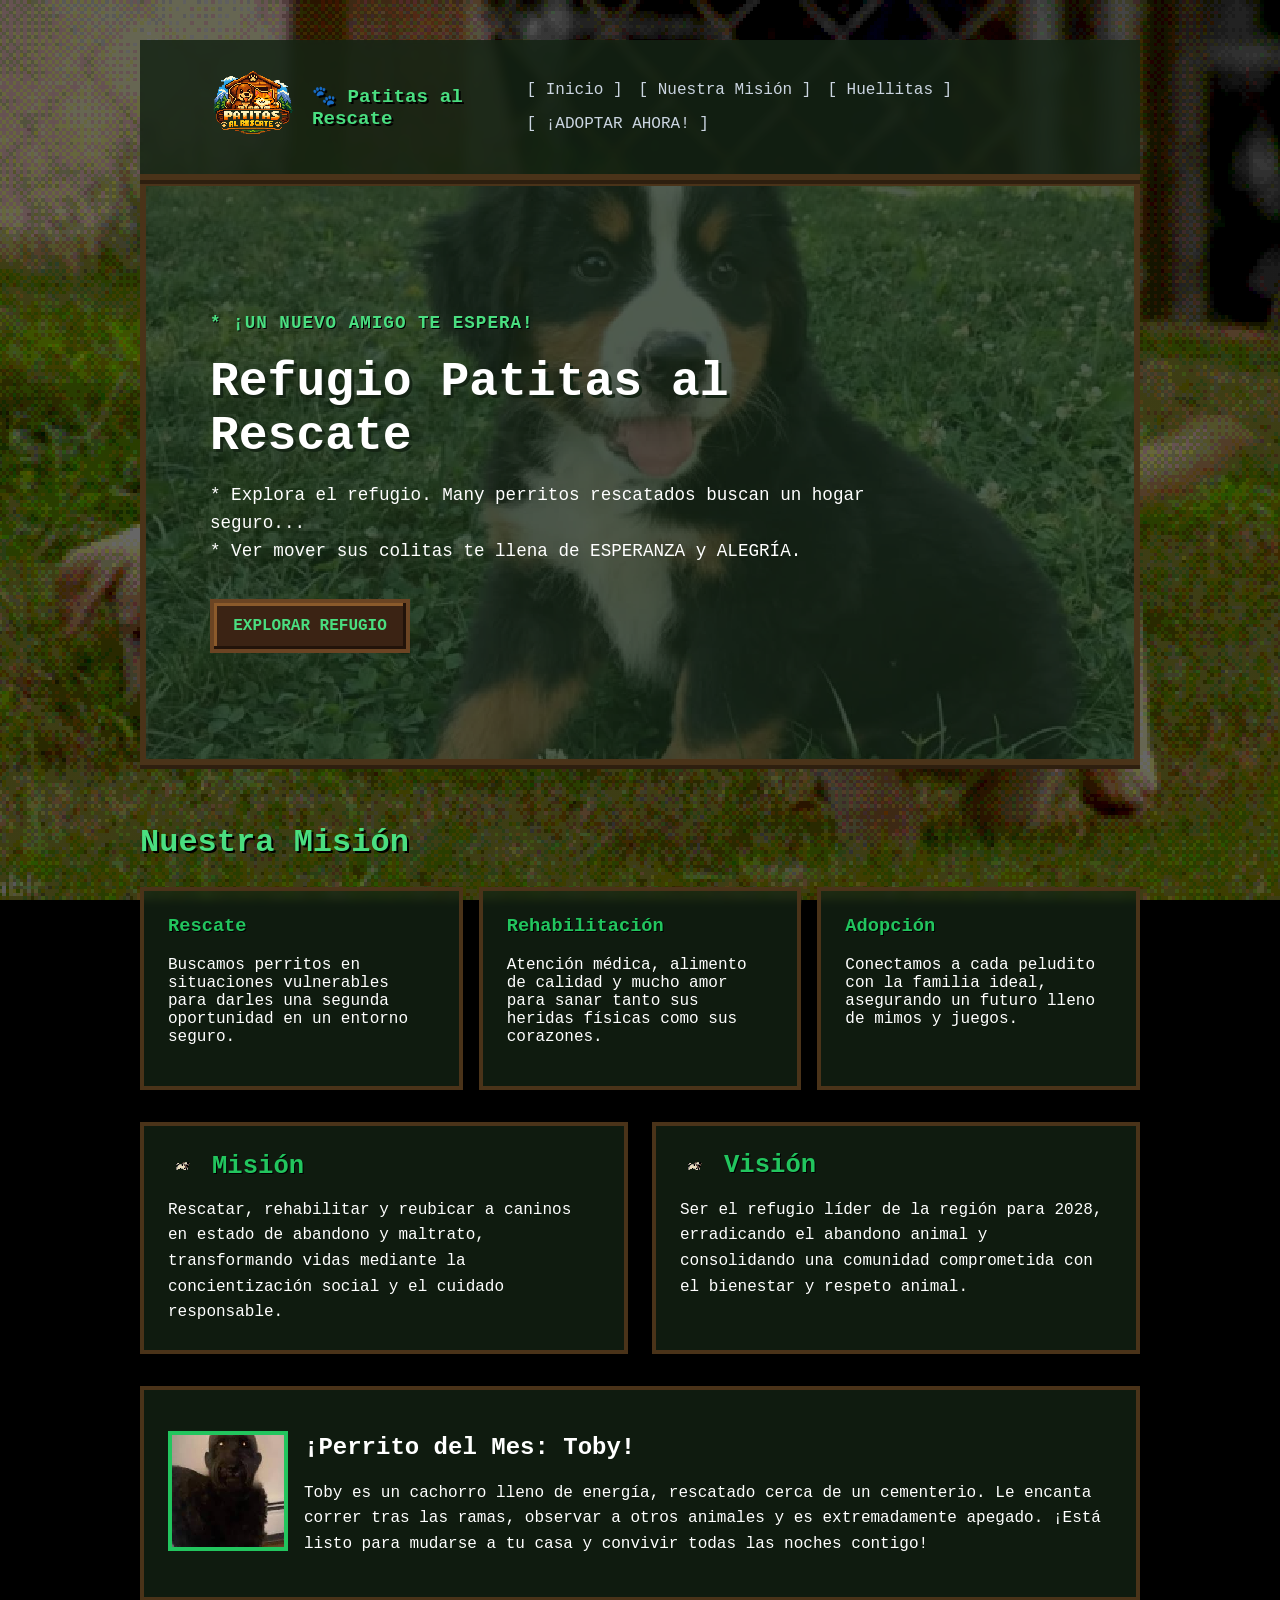
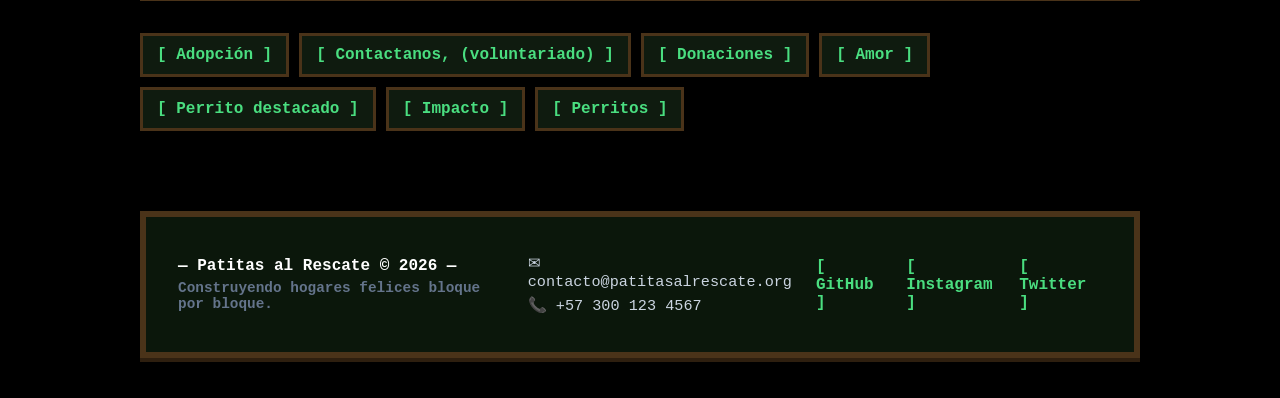
<file: index.html>
<!DOCTYPE html>
<html lang="es">
<head>
    <meta charset="UTF-8">
    <meta name="viewport" content="width=device-width, initial-scale=1.0">
    <title>Patitas al Rescate - Refugio Animal</title>
    <link rel="stylesheet" href="css/style.css">
</head>
<body>

    <nav class="navbar">
        <img class="nav-icon" src="media/img/icono.jpg" alt="Perrito rescatado en estilo pixel art">
        <a class="logo" href="#inicio">🐾 Patitas al Rescate</a>
        <div class="nav-links">
            <a href="#inicio">[ Inicio ]</a>
            <a href="#misiones">[ Nuestra Misión ]</a>
            <a href="#perritos">[ Huellitas ]</a>
            <a class="btn-retro" href="adopciones.html">[ ¡ADOPTAR AHORA! ]</a>
        </div>
    </nav>

    <header id="inicio" class="hero-carrusel-container">
        <div class="carrusel-wrapper-hero">
            <div class="perritos-fondo">
                <img class="perrito-img" src="media/img/nutellin.jpg" alt="Actividad del refugio 1">
                <img class="perrito-img" src="media/img/domi.jpg" alt="Actividad del refugio 2">
                <img class="perrito-img" src="media/img/maopidi.jpg" alt="Actividad del refugio 3">
            </div>
        </div>

        <div class="hero-content">
            <p class="eyebrow">* ¡Un nuevo amigo te espera!</p>
            <h1>Refugio Patitas al Rescate</h1>
            <p class="dialogo-rpg">
                * Explora el refugio. Many perritos rescatados buscan un hogar seguro... <br>
                * Ver mover sus colitas te llena de ESPERANZA y ALEGRÍA.
            </p>
            <a class="button" href="#misiones">EXPLORAR REFUGIO</a>
        </div>
    </header>

    <main class="container">

        <section id="misiones" class="section">
            <h2>Nuestra Misión</h2>
            <div class="cards">
                <article class="card">
                    <h3>Rescate</h3>
                    <p>Buscamos perritos en situaciones vulnerables para darles una segunda oportunidad en un entorno seguro.</p>
                </article>
                <article class="card">
                    <h3>Rehabilitación</h3>
                    <p>Atención médica, alimento de calidad y mucho amor para sanar tanto sus heridas físicas como sus corazones.</p>
                </article>
                <article class="card">
                    <h3>Adopción</h3>
                    <p>Conectamos a cada peludito con la familia ideal, asegurando un futuro lleno de mimos y juegos.</p>
                </article>
            </div>
        </section>

        <section class="vision-mision-container">
            <article class="v-m-block">
                <div class="v-m-header">
                    <img src="media/img/dog2.gif" alt="Icono de Misión" class="v-m-icon">
                    <h3>Misión</h3>
                </div>
                <p>Rescatar, rehabilitar y reubicar a caninos en estado de abandono y maltrato, transformando vidas mediante la concientización social y el cuidado responsable.</p>
            </article>
            <article class="v-m-block">
                <div class="v-m-header">
                    <img src="media/img/dog2.gif" alt="Icono de Visión" class="v-m-icon">
                    <h3>Visión</h3>
                </div>
                <p>Ser el refugio líder de la región para 2028, erradicando el abandono animal y consolidando una comunidad comprometida con el bienestar y respeto animal.</p>
            </article>
        </section>

        <section id="perritos" class="profile-row">
            <div class="avatar-container">
                <img src="media/img/Toby.jpeg" alt="Perrito rescatado en estilo pixel art">
            </div>  
            <div class="perfil-info">
                <h2> ¡Perrito del Mes: Toby!</h2>
                <p>
                    Toby es un cachorro lleno de energía, rescatado cerca de un cementerio. 
                    Le encanta correr tras las ramas, observar a otros animales y es extremadamente apegado. 
                    ¡Está listo para mudarse a tu casa y convivir todas las noches contigo!
                </p>
            </div>
        </section>

        <section class="tags">
            <a href="adopciones.html"><span>[ Adopción ]</span></a>
            <a href="contacto.html"><span>[ Contactanos, (voluntariado) ]</span></a>
            <a href="contacto.html"><span>[ Donaciones ]</span></a>
            <span>[ Amor ]</span>
            <a href="perfil.html"><span>[ Perrito destacado ]</span></a>
            <a href="impacto.html"><span>[ Impacto ]</span></a>
            <span>[ Perritos ]</span>
        </section>

    </main>

    <footer class="footer">
        <div class="footer-content">
            <div class="footer-brand">
                <p>— Patitas al Rescate © 2026 —</p>
                <p class="footer-slogan">Construyendo hogares felices bloque por bloque.</p>
            </div>
            <div class="footer-contact">
                <p>✉ contacto@patitasalrescate.org</p>
                <p>📞 +57 300 123 4567</p>
            </div>
            <div class="footer-links">
                <a href="https://github.com" target="_blank">[ GitHub ]</a>
                <a href="#" target="_blank">[ Instagram ]</a>
                <a href="#" target="_blank">[ Twitter ]</a>
            </div>
        </div>
    </footer>

</body>
</html>
</file>
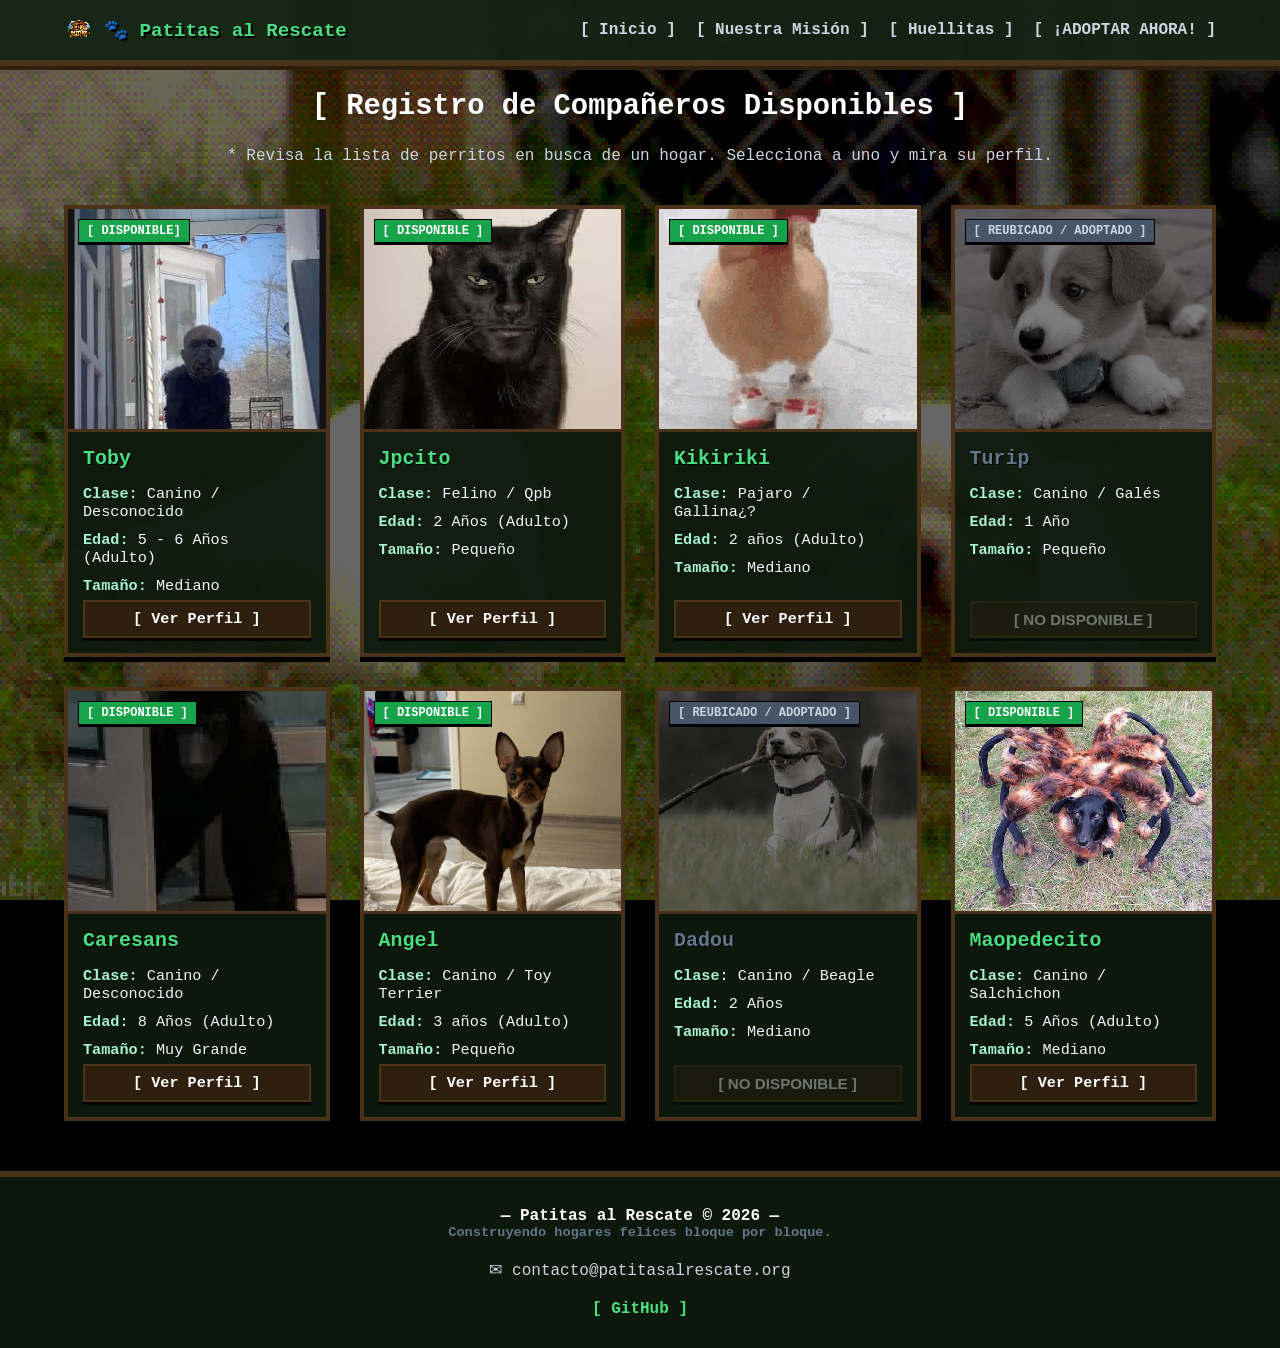
<file: adopciones.html>
<!DOCTYPE html>
<html lang="es">
<head>
    <meta charset="UTF-8">
    <meta name="viewport" content="width=device-width, initial-scale=1.0">
    <title>Catálogo de Adopciones - Patitas al Rescate</title>
    <link rel="stylesheet" href="css/styleadopt.css">
</head>
<body>

    <nav class="navbar">
        <div class="logo-container">
            <a class="logo" href="index.html">
                <img class="nav-icon" src="media/img/icono.jpg" alt="Icono">
                🐾 Patitas al Rescate
            </a>
        </div>
        <div class="nav-links">
            <a href="index.html">[ Inicio ]</a>
            <a href="index.html#misiones">[ Nuestra Misión ]</a>
            <a href="adopciones.html">[ Huellitas ]</a>
            <a class="btn-retro" href="adopciones.html">[ ¡ADOPTAR AHORA! ]</a>
        </div>
    </nav>

    <main class="perfil-main-box">

        <section class="rpg-box" style="margin-bottom: 30px; text-align: center;">
            <h1 class="rpg-title" style="font-size: 1.8rem;">[ Registro de Compañeros Disponibles ]</h1>
            <p class="dialogo-rpg" style="text-align: center; color: #cbd5e1;">
                * Revisa la lista de perritos en busca de un hogar. Selecciona a uno y mira su perfil.
            </p>
        </section>

        <section class="catalogo-grid">

            <article class="tarjeta-rpg disponible">
                <div class="badge-estado status-disponible">[ DISPONIBLE]</div>
                <div class="tarjeta-img-box">
                    <img src="media/img/tobyfuera.jpg" alt="Toby">
                </div>
                <div class="tarjeta-info">
                    <h3 class="pet-name">Toby</h3>
                    <p class="pet-stat"><strong>Clase:</strong> Canino / Desconocido</p>
                    <p class="pet-stat"><strong>Edad:</strong> 5 - 6 Años (Adulto)</p>
                    <p class="pet-stat"><strong>Tamaño:</strong> Mediano</p>
                    <a href="perfil.html" class="btn-tarjeta-quest">[ Ver Perfil ]</a>
                </div>
            </article>

            <article class="tarjeta-rpg disponible">
                <div class="badge-estado status-disponible">[ DISPONIBLE ]</div>
                <div class="tarjeta-img-box">
                    <img src="media/img/Jpcito.jpeg" alt="Jotapecito">
                </div>
                <div class="tarjeta-info">
                    <h3 class="pet-name">Jpcito</h3>
                    <p class="pet-stat"><strong>Clase:</strong> Felino / Qpb</p>
                    <p class="pet-stat"><strong>Edad:</strong> 2 Años (Adulto)</p>
                    <p class="pet-stat"><strong>Tamaño:</strong> Pequeño</p>
                    <a class="btn-tarjeta-quest">[ Ver Perfil ]</a>
                </div>
            </article>

            <article class="tarjeta-rpg disponible">
                <div class="badge-estado status-disponible">[ DISPONIBLE ]</div>
                <div class="tarjeta-img-box">
                    <img src="media/img/Kikiriki2.gif" alt="Kikiriki">
                </div>
                <div class="tarjeta-info">
                    <h3 class="pet-name">Kikiriki</h3>
                    <p class="pet-stat"><strong>Clase:</strong> Pajaro / Gallina¿?</p>
                    <p class="pet-stat"><strong>Edad:</strong> 2 años (Adulto)</p>
                    <p class="pet-stat"><strong>Tamaño:</strong> Mediano</p>
                    <a class="btn-tarjeta-quest">[ Ver Perfil ]</a>
                </div>
            </article>

            <article class="tarjeta-rpg adoptado">
                <div class="badge-estado status-adoptado">[ REUBICADO / ADOPTADO ]</div>
                <div class="tarjeta-img-box img-blur">
                    <img src="media/img/Turip.jpg" alt="Kira">
                </div>
                <div class="tarjeta-info">
                    <h3 class="pet-name" style="color: #64748b;">Turip</h3>
                    <p class="pet-stat"><strong>Clase:</strong> Canino / Galés</p>
                    <p class="pet-stat"><strong>Edad:</strong> 1 Año</p>
                    <p class="pet-stat"><strong>Tamaño:</strong> Pequeño</p>
                    <button class="btn-tarjeta-quest"  style="opacity: 0.4; cursor: not-allowed;">[ NO DISPONIBLE ]</button>
                </div>
            </article>

            <article class="tarjeta-rpg disponible">
                <div class="badge-estado status-disponible">[ DISPONIBLE ]</div>
                <div class="tarjeta-img-box">
                    <img src="media/img/caresans.jpeg" alt="caresans">
                </div>
                <div class="tarjeta-info">
                    <h3 class="pet-name">Caresans</h3>
                    <p class="pet-stat"><strong>Clase:</strong> Canino / Desconocido</p>
                    <p class="pet-stat"><strong>Edad:</strong> 8 Años (Adulto)</p>
                    <p class="pet-stat"><strong>Tamaño:</strong> Muy Grande</p>
                    <a class="btn-tarjeta-quest">[ Ver Perfil ]</a>
                </div>
            </article>

            <article class="tarjeta-rpg disponible">
                <div class="badge-estado status-disponible">[ DISPONIBLE ]</div>
                <div class="tarjeta-img-box">
                    <img src="media/img/Angel.png" alt="Angel">
                </div>
                <div class="tarjeta-info">
                    <h3 class="pet-name">Angel</h3>
                    <p class="pet-stat"><strong>Clase:</strong> Canino / Toy Terrier</p>
                    <p class="pet-stat"><strong>Edad:</strong> 3 años (Adulto)</p>
                    <p class="pet-stat"><strong>Tamaño:</strong> Pequeño</p>
                    <a class="btn-tarjeta-quest">[ Ver Perfil ]</a>
                </div>
            </article>

            <article class="tarjeta-rpg adoptado">
                <div class="badge-estado status-adoptado">[ REUBICADO / ADOPTADO ]</div>
                <div class="tarjeta-img-box img-blur">
                    <img src="media/img/Dadou.jpg" alt="Dadou">
                </div>
                <div class="tarjeta-info">
                    <h3 class="pet-name" style="color: #64748b;">Dadou</h3>
                    <p class="pet-stat"><strong>Clase:</strong> Canino / Beagle</p>
                    <p class="pet-stat"><strong>Edad:</strong> 2 Años</p>
                    <p class="pet-stat"><strong>Tamaño:</strong> Mediano</p>
                    <button class="btn-tarjeta-quest" disabled style="opacity: 0.4; cursor: not-allowed;">[ NO DISPONIBLE ]</button>
                </div>
            </article>

            <article class="tarjeta-rpg disponible">
                <div class="badge-estado status-disponible">[ DISPONIBLE ]</div>
                <div class="tarjeta-img-box">
                    <img src="media/img/Maopedecito.jpg" alt="Pelusa">
                </div>
                <div class="tarjeta-info">
                    <h3 class="pet-name">Maopedecito</h3>
                    <p class="pet-stat"><strong>Clase:</strong> Canino / Salchichon</p>
                    <p class="pet-stat"><strong>Edad:</strong> 5 Años (Adulto)</p>
                    <p class="pet-stat"><strong>Tamaño:</strong> Mediano</p>
                    <a class="btn-tarjeta-quest">[ Ver Perfil ]</a>
                </div>
            </article>

        </section>
    </main>

    <footer class="footer">
        <div class="footer-content">
            <div class="footer-brand">
                <p>— Patitas al Rescate © 2026 —</p>
                <p class="footer-slogan">Construyendo hogares felices bloque por bloque.</p>
            </div>
            <div class="footer-contact">
                <p>✉ contacto@patitasalrescate.org</p>
            </div>
            <div class="footer-links">
                <a href="https://github.com" target="_blank">[ GitHub ]</a>
            </div>
        </div>
    </footer>

</body>
</html>
</file>
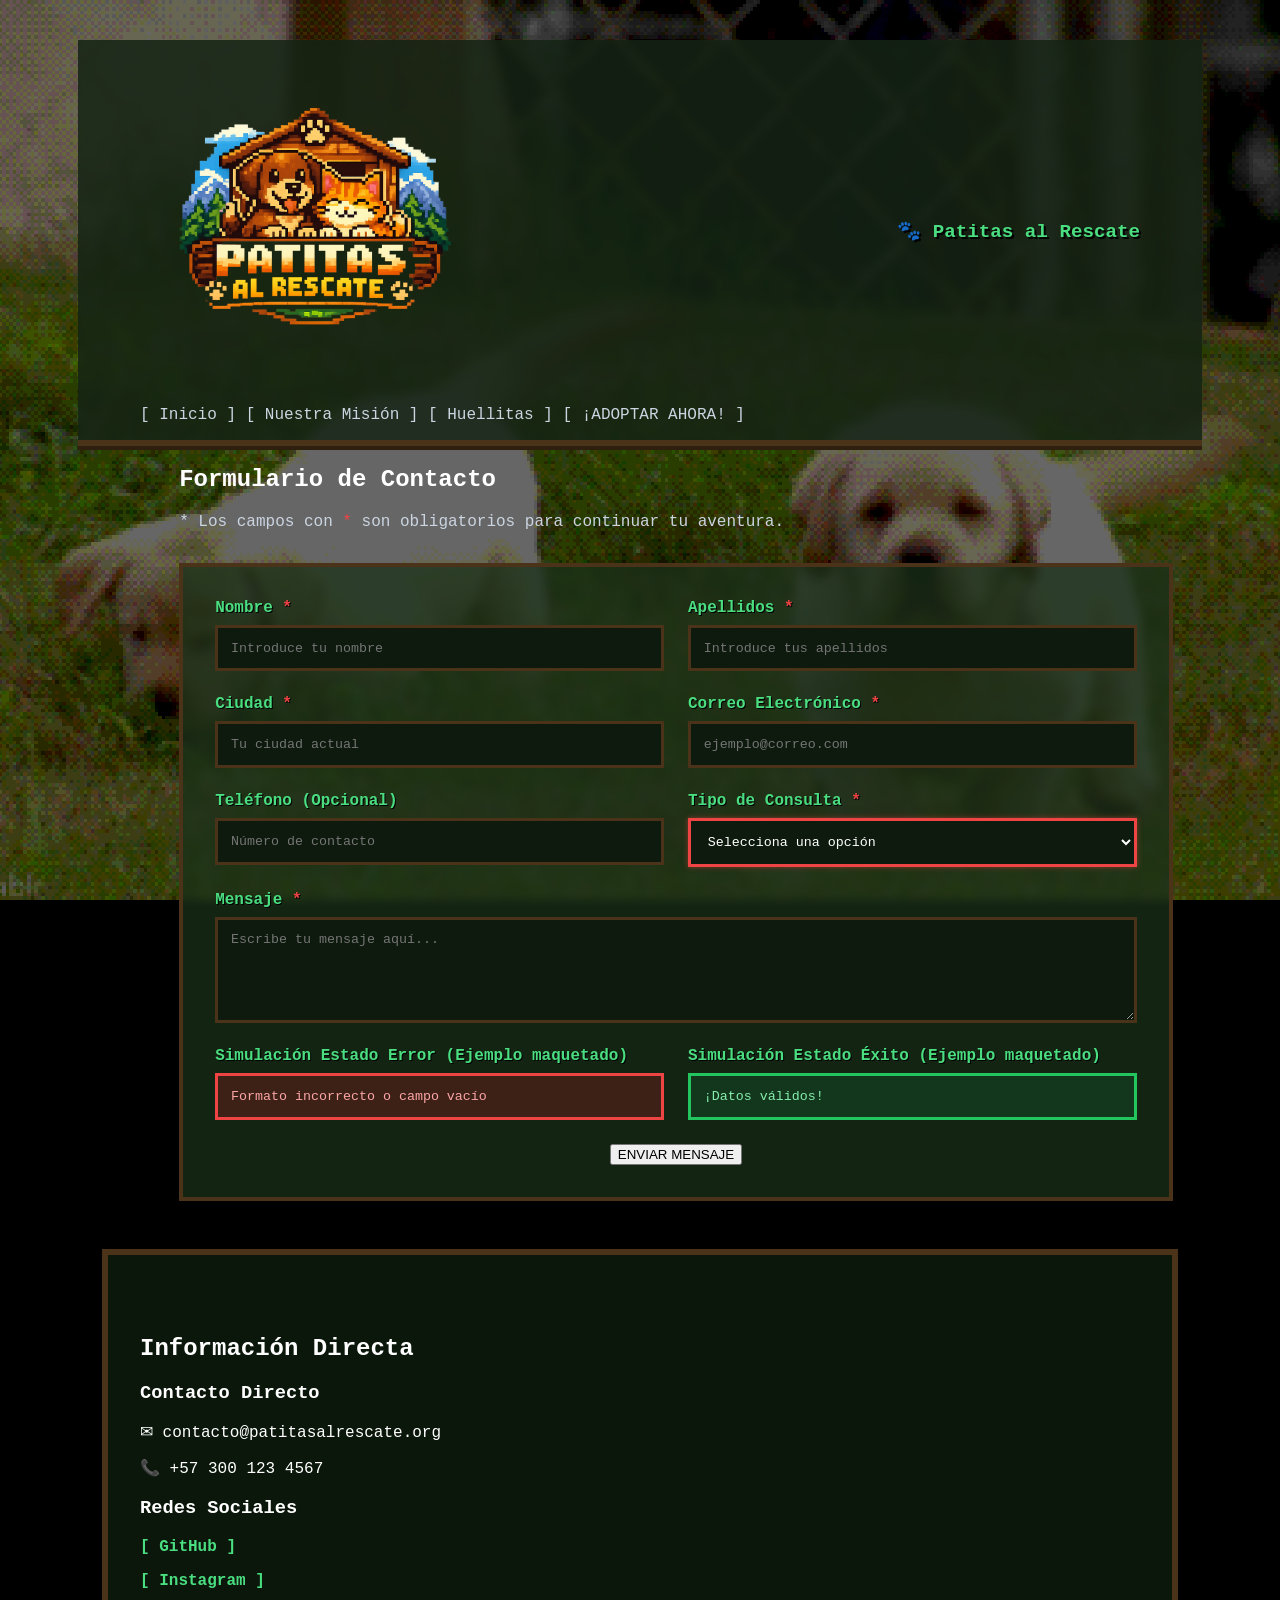
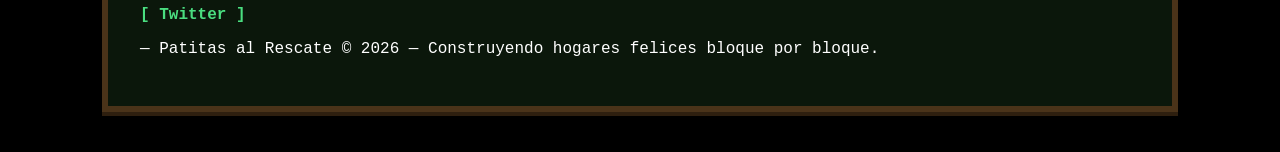
<file: contacto.html>
<!DOCTYPE html>
<html lang="es">
<head>
    <meta charset="UTF-8">
    <meta name="viewport" content="width=device-width, initial-scale=1.0">
    <title>Contacto - Patitas al Rescate</title>
    <link rel="stylesheet" href="css/stylecontact.css">
</head>

<body>

    <nav class="navbar">
        <img class="nav-icon" src="media/img/icono.jpg" alt="Perrito rescatado en estilo pixel art">
        <a class="logo" href="index.html#inicio">🐾 Patitas al Rescate</a>
        <div class="nav-links">
            <a href="index.html#inicio">[ Inicio ]</a>
            <a href="index.html#misiones">[ Nuestra Misión ]</a>
            <a href="index.html#perritos">[ Huellitas ]</a>
            <a class="btn-retro" href="adopciones.html">[ ¡ADOPTAR AHORA! ]</a>
        </div>
    </nav>

    <main class="container">
        
        <section class="section">
            <h2>Formulario de Contacto</h2>
            <p class="dialogo-rpg">* Los campos con <span class="req">*</span> son obligatorios para continuar tu aventura.</p>
            
            <form class="contacto-form" action="#" method="POST">
                
                <div class="form-group">
                    <label for="nombre">Nombre <span class="req">*</span></label>
                    <input type="text" id="nombre" name="nombre" placeholder="Introduce tu nombre" required>
                </div>

                <div class="form-group">
                    <label for="apellidos">Apellidos <span class="req">*</span></label>
                    <input type="text" id="apellidos" name="apellidos" placeholder="Introduce tus apellidos" required>
                </div>

                <div class="form-group">
                    <label for="ciudad">Ciudad <span class="req">*</span></label>
                    <input type="text" id="ciudad" name="ciudad" placeholder="Tu ciudad actual" required>
                </div>

                <div class="form-group">
                    <label for="correo">Correo Electrónico <span class="req">*</span></label>
                    <input type="email" id="correo" name="correo" placeholder="ejemplo@correo.com" required>
                </div>

                <div class="form-group">
                    <label for="telefono">Teléfono (Opcional)</label>
                    <input type="tel" id="telefono" name="telefono" placeholder="Número de contacto">
                </div>

                <div class="form-group">
                    <label for="consulta">Tipo de Consulta <span class="req">*</span></label>
                    <select id="consulta" name="consulta" required>
                        <option value="" disabled selected hidden>Selecciona una opción</option>
                        <option value="adopcion">Adopción</option>
                        <option value="donacion">Donación</option>
                        <option value="voluntariado">Voluntariado</option>
                        <option value="informacion">Información general</option>
                        <option value="otro">Otro</option>
                    </select>
                </div>

                <div class="form-group full-width">
                    <label for="mensaje">Mensaje <span class="req">*</span></label>
                    <textarea id="mensaje" name="mensaje" rows="5" placeholder="Escribe tu mensaje aquí..." required></textarea>
                </div>

                <div class="form-group">
                    <label>Simulación Estado Error (Ejemplo maquetado)</label>
                    <input type="text" class="error" value="Formato incorrecto o campo vacío">
                </div>

                <div class="form-group">
                    <label>Simulación Estado Éxito (Ejemplo maquetado)</label>
                    <input type="text" class="success" value="¡Datos válidos!">
                </div>

                <div class="form-group full-width text-center">
                    <button type="submit" class="button">ENVIAR MENSAJE</button>
                </div>

            </form>
        </section>


                </article>
            </div>
        </section>

    </main>

    <footer class="footer">
                <section class="section info-contacto-section">
            <h2>Información Directa</h2>
            <div class="cards">
                <article class="card">
                    <h3>Contacto Directo</h3>
                    <p>✉ contacto@patitasalrescate.org</p>
                    <p>📞 +57 300 123 4567</p>
                </article>
                <article class="card">
                    <h3>Redes Sociales</h3>
                    <p><a href="https://github.com" target="_blank" class="link-rpg">[ GitHub ]</a></p>
                    <p><a href="#" target="_blank" class="link-rpg">[ Instagram ]</a></p>
                    <p><a href="#" target="_blank" class="link-rpg">[ Twitter ]</a></p>
        <p>— Patitas al Rescate © 2026 — Construyendo hogares felices bloque por bloque.</p>
    </footer>

</body>
</html>
</file>
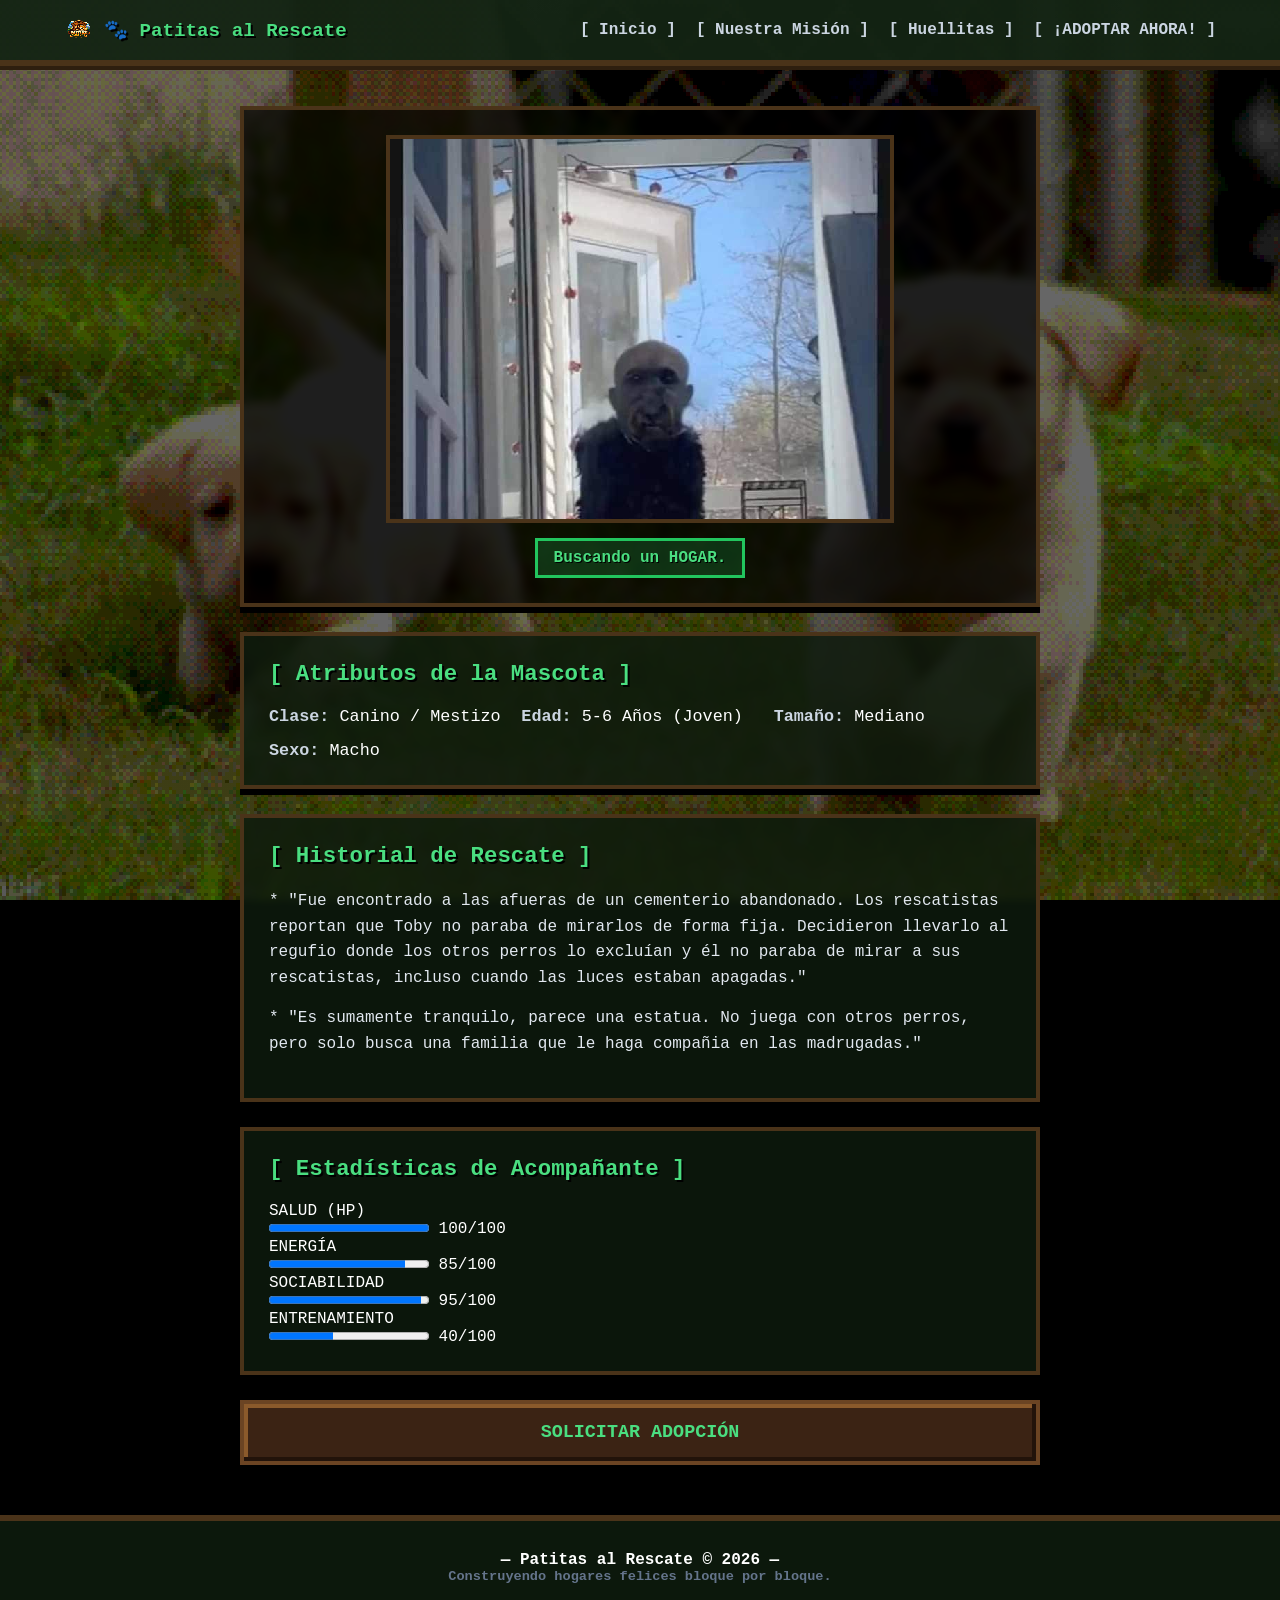
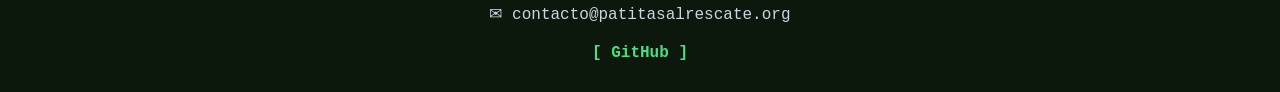
<file: perfil.html>
<!DOCTYPE html>
<html lang="es">
<head>
    <meta charset="UTF-8">
    <meta name="viewport" content="width=device-width, initial-scale=1.0">
    <title>Perfil de Mascota - Patitas al Rescate</title>
    <link rel="stylesheet" href="css/styleprofile.css">
</head>
<body>


    <nav class="navbar">
        <div class="logo-container">
            <a class="logo" href="index.html#inicio">
                <img class="nav-icon" src="media/img/icono.jpg" alt="Icono">
                🐾 Patitas al Rescate
            </a>
        </div>
        <div class="nav-links">
            <a href="index.html#inicio">[ Inicio ]</a>
            <a href="index.html#misiones">[ Nuestra Misión ]</a>
            <a href="index.html#perritos">[ Huellitas ]</a>
            <a class="btn-retro" href="adopciones.html">[ ¡ADOPTAR AHORA! ]</a>
        </div>
    </nav>


    <main class="perfil-main-box">
        
        <div class="rpg-box frame-foto-box">
            <img src="media/img/tobyfuera.jpg" alt="Foto de la mascota rescatada" class="foto-principal">
            <div class="badge-status disponible">Buscando un HOGAR.</div>
        </div>


        <div class="rpg-box">
            <h3 class="rpg-title">[ Atributos de la Mascota ]</h3>
            <div class="atributos-grid">
                <p><strong>Clase:</strong> Canino / Mestizo</p>
                <p><strong>Edad:</strong> 5-6 Años (Joven)</p>
                <p><strong>Tamaño:</strong> Mediano</p>
                <p><strong>Sexo:</strong> Macho</p>
            </div>
        </div>


        <div class="rpg-box">
            <h3 class="rpg-title">[ Historial de Rescate ]</h3>
            <p class="dialogo-rpg">* "Fue encontrado a las afueras de un cementerio abandonado. Los rescatistas reportan que Toby no paraba de mirarlos de forma fija. Decidieron llevarlo al regufio donde los otros perros lo excluían y él no paraba de mirar a sus rescatistas, incluso cuando las luces estaban apagadas."</p>
            <p class="dialogo-rpg">* "Es sumamente tranquilo, parece una estatua. No juega con otros perros, pero solo busca una familia que le haga compañia en las madrugadas."</p>
        </div>

        <div class="rpg-box">
            <h3 class="rpg-title">[ Estadísticas de Acompañante ]</h3>
            
            <div class="stat-row">
                <label>SALUD (HP)</label>
                <div class="bar-container">
                    <progress value="100" max="100" class="stat-bar salud"></progress>
                    <span class="stat-number">100/100</span>
                </div>
            </div>

            <div class="stat-row">
                <label>ENERGÍA</label>
                <div class="bar-container">
                    <progress value="85" max="100" class="stat-bar energia"></progress>
                    <span class="stat-number">85/100</span>
                </div>
            </div>

            <div class="stat-row">
                <label>SOCIABILIDAD</label>
                <div class="bar-container">
                    <progress value="95" max="100" class="stat-bar social"></progress>
                    <span class="stat-number">95/100</span>
                </div>
            </div>

            <div class="stat-row">
                <label>ENTRENAMIENTO</label>
                <div class="bar-container">
                    <progress value="40" max="100" class="stat-bar entrenamiento"></progress>
                    <span class="stat-number">40/100</span>
                </div>
            </div>
        </div>


        <div class="perfil-actions">
            <button class="btn-adopcion">SOLICITAR ADOPCIÓN</button>
        </div>

    </main>


    <footer class="footer">
        <div class="footer-content">
            <div class="footer-brand">
                <p>— Patitas al Rescate © 2026 —</p>
                <p class="footer-slogan">Construyendo hogares felices bloque por bloque.</p>
            </div>
            <div class="footer-contact">
                <p>✉ contacto@patitasalrescate.org</p>
            </div>
            <div class="footer-links">
                <a href="https://github.com/Lel-del/Proyecto-HTML-y-CSS-Patitas-al-rescate-" target="_blank">[ GitHub ]</a>
            </div>
        </div>
    </footer>

</body>
</html>
</file>
<file: css/style.css>
* {
    box-sizing: border-box;
}

body {
    margin: 0;
    font-family: 'Courier New', Courier, monospace;
    background-color: #000000;
    background-image: linear-gradient(rgba(0, 0, 0, 0.6), rgba(0, 0, 0, 0.6)), url('../media/img/fondo.gif');
    background-size: cover;
    background-position: center;
    background-repeat: no-repeat;
    background-attachment: fixed;
    color: #ffffff;
    display: flex;
    flex-direction: column;
    align-items: center;
    padding: 40px 20px;
    image-rendering: pixelated;
}

.navbar {
    position: sticky;
    top: 0;
    display: flex;
    justify-content: space-between;
    align-items: center;
    padding: 16px 5%;
    background-color: rgba(20, 36, 20, 0.85);
    backdrop-filter: blur(4px);
    border-bottom: 6px solid #4a3319;
    box-shadow: 0 4px 0 #2e1f0f;
    z-index: 10;
    width: 100%;
    max-width: 1000px;
}

.nav-icon {
    width: 102px;
    height: 102px;
    object-fit: cover;
    margin-right: 8px;
}

.nav-icon:hover {
    transform: scale(1.2);
}

.logo {
    color: #4ade80;
    font-weight: bold;
    text-decoration: none;
    font-size: 1.2rem;
    text-shadow: 2px 2px 0px #000;
    margin-right: auto;
}

.nav-links {
    display: flex;
    gap: 16px;
    flex-wrap: wrap;
}

.nav-links a {
    color: #cbd5e1;
    text-decoration: none;
}

.nav-links a:hover {
    color: #22c55e;
    text-shadow: 1px 1px 0px #000;
}

.hero-carrusel-container {
    position: relative;
    min-height: 65vh;
    display: flex;
    align-items: center;
    padding: 5vw;
    border: 6px solid #4a3319;
    box-shadow: 0 4px 0 #2e1f0f;
    width: 100%;
    max-width: 1000px;
    overflow: hidden;
}

.carrusel-wrapper-hero {
    position: absolute;
    top: 0;
    left: 0;
    width: 100%;
    height: 100%;
    z-index: 1;
}

.carrusel-wrapper-hero::after {
    content: '';
    position: absolute;
    top: 0;
    left: 0;
    width: 100%;
    height: 100%;
    background-color: rgba(20, 36, 20, 0.75);
    z-index: 2;
}

.perritos-fondo {
    display: flex;
    position: absolute;
    top: 0;
    left: 0;
    width: 300%;
    height: 100%;
    z-index: 1;
    animation: moverFotos 10s infinite;
}

.perrito-img {
    width: 33.333%;
    height: 100%;
    object-fit: cover;
    object-position: center;
    image-rendering: optimizeSpeed;
}

.hero-content {
    position: relative;
    max-width: 720px;
    z-index: 3;
    color: white;
}

.eyebrow {
    font-weight: bold;
    letter-spacing: 1px;
    text-transform: uppercase;
    color: #4ade80;
    text-shadow: 1px 1px 0px #000;
}

.hero-content h1 {
    font-size: 3rem;
    margin: 0 0 1rem;
    text-shadow: 3px 3px 0px #142414;
}

.hero-content p {
    font-size: 1.1rem;
    line-height: 1.6;
}

.button {
    display: inline-block;
    margin-top: 1rem;
    padding: 0.9rem 1.2rem;
    background-color: #3b2314;
    color: #4ade80;
    text-decoration: none;
    border: 4px solid #6b4423;
    box-shadow: inset -3px -3px 0px #22130a, inset 3px 3px 0px #8b5a2b;
    font-weight: bold;
}

.button:hover {
    background-color: #22c55e;
    color: #0d1a0d;
    border-color: #4ade80;
    box-shadow: none;
}

.container {
    width: 100%;
    max-width: 1000px;
    margin: 2rem auto;
}

.section h2 {
    font-size: 2rem;
    color: #4ade80;
    text-shadow: 2px 2px 0px #000;
}

.cards {
    display: flex;
    gap: 1rem;
    flex-wrap: wrap;
}

.card {
    flex: 1;
    min-width: 220px;
    background-color: rgba(20, 36, 20, 0.75);
    backdrop-filter: blur(4px);
    padding: 1.5rem;
    border: 4px solid #4a3319;
    box-shadow: 0 4px 0 #000;
}

.card h3 {
    color: #22c55e;
    margin-top: 0;
    text-shadow: 1px 1px 0px #000;
}

.vision-mision-container {
    display: flex;
    gap: 1.5rem;
    margin-top: 2rem;
    flex-wrap: wrap;
}

.v-m-block {
    flex: 1;
    min-width: 280px;
    background-color: rgba(20, 36, 20, 0.75);
    backdrop-filter: blur(4px);
    padding: 1.5rem;
    border: 4px solid #4a3319;
    box-shadow: 0 4px 0 #000;
    transition: transform 0.2s ease, text-shadow 0.2s ease;
}

.v-m-block:hover {
    color: #22c55e;
    text-shadow: 1px 1px 0px #000;
    transform: scale(1.05);
}

.v-m-header {
    display: flex;
    align-items: center;
    gap: 12px;
    margin-bottom: 1rem;
}

.v-m-icon {
    width: 32px;
    height: 32px;
    object-fit: contain;
}

.v-m-block h3 {
    color: #22c55e;
    margin: 0;
    font-size: 1.6rem;
    text-shadow: 1px 1px 0px #000;
}

.v-m-block p {
    line-height: 1.6;
    margin: 0;
}

.profile-row {
    display: flex;
    align-items: center;
    gap: 1rem;
    margin-top: 2rem;
    padding: 1.5rem;
    background-color: rgba(20, 36, 20, 0.75);
    backdrop-filter: blur(4px);
    border: 4px solid #4a3319;
    box-shadow: 0 4px 0 #000;
    transition: transform 0.2s ease;
}

.profile-row:hover {
    transform: scale(1.01);
}

.profile-row img {
    width: 120px;
    height: 120px;
    border: 4px solid #22c55e;
    background-color: #0d1a0d;
    object-fit: cover;
}

.profile-row p {
    line-height: 1.6;
}

.tags {
    display: flex;
    flex-wrap: wrap;
    gap: 10px;
    margin-top: 2rem;
}

.tags a {
    text-decoration: none;
}

.tags span {
    display: inline-block;
    background-color: rgba(20, 36, 20, 0.75);
    backdrop-filter: blur(4px);
    color: #4ade80;
    border: 3px solid #4a3319;
    padding: 10px 14px;
    font-weight: bold;
    cursor: pointer;
}

.tags span:hover {
    border-color: #22c55e;
    background-color: #22c55e;
    color: #0d1a0d;
}

.footer {
    margin-top: 3rem;
    padding: 2rem;
    background-color: rgba(13, 26, 13, 0.9);
    backdrop-filter: blur(4px);
    border: 6px solid #4a3319;
    box-shadow: 0 4px 0 #2e1f0f;
    width: 100%;
    max-width: 1000px;
}

.footer-content {
    display: flex;
    flex-direction: column;
    align-items: center;
    gap: 1.5rem;
    text-align: center;
}

.footer-brand p {
    margin: 0;
    font-weight: bold;
}

.footer-slogan {
    color: #64748b;
    font-size: 0.9rem;
    margin-top: 5px !important;
}

.footer-contact p {
    margin: 5px 0;
    color: #cbd5e1;
    font-size: 0.95rem;
}

.footer-links {
    display: flex;
    gap: 15px;
}

.footer-links a {
    color: #4ade80;
    text-decoration: none;
    font-weight: bold;
}

.footer-links a:hover {
    color: #ffffff;
    text-shadow: 1px 1px 0px #000;
}

@keyframes moverFotos {
    0%, 25% {
        transform: translateX(0);
    }
    33.33%, 58.33% {
        transform: translateX(-33.333%);
    }
    66.66%, 91.66% {
        transform: translateX(-66.666%);
    }
    100% {
        transform: translateX(0);
    }
}

@media (min-width: 768px) {
    .footer-content {
        flex-direction: row;
        justify-content: space-between;
        text-align: left;
    }
    .footer-links {
        justify-content: flex-end;
    }
}

@media (min-width: 600px) {
    body {
        grid-template-columns: repeat(2, 1fr);
    }
}

@media (min-width: 1024px) {
    body {
        grid-template-columns: repeat(3, 1fr);
    }
}
</file>
<file: css/styleadopt.css>
.catalogo-grid {
    display: grid;
    grid-template-columns: 1fr; 
    gap: 30px;
    width: 90%;
    max-width: 1200px;
    margin: 40px auto;
    box-sizing: border-box;
}

body {
    margin: 0;
    padding: 0;
    font-family: 'Courier New', Courier, monospace;
    background-color: #000000;
    background-image: linear-gradient(rgba(0, 0, 0, 0.6), rgba(0, 0, 0, 0.6)), url('../media/img/fondo.gif');
    background-size: cover;
    background-position: center;
    background-repeat: no-repeat;
    background-attachment: fixed;
    color: #ffffff;
    image-rendering: pixelated;
}

.navbar {
    position: sticky;
    top: 0;
    width: 100%;
    box-sizing: border-box;
    display: flex;
    justify-content: space-between;
    align-items: center;
    padding: 15px 5%;
    background-color: rgba(20, 36, 20, 0.95);
    border-bottom: 6px solid #4a3319;
    box-shadow: 0 4px 0 #2e1f0f;
    z-index: 100;
}

.logo {
    display: flex;
    align-items: center;
    color: #4ade80;
    font-weight: bold;
    text-decoration: none;
    font-size: 1.2rem;
    text-shadow: 2px 2px 0px #000;
}

.nav-icon {
    width: 30px;
    height: 30px;
    object-fit: contain;
    margin-right: 10px;
}

.nav-links {
    display: flex;
    gap: 20px;
}

.nav-links a {
    color: #cbd5e1;
    text-decoration: none;
    font-weight: bold;
}

.nav-links a:hover {
    color: #22c55e;
    text-shadow: 1px 1px 0px #000;
}

@media (min-width: 600px) {
    .catalogo-grid {
        grid-template-columns: repeat(2, 1fr);
    }
}

@media (min-width: 900px) {
    .catalogo-grid {
        grid-template-columns: repeat(3, 1fr);
    }
}

@media (min-width: 1200px) {
    .catalogo-grid {
        grid-template-columns: repeat(4, 1fr);
    }
}

.tarjeta-rpg {
    background-color: rgba(13, 26, 13, 0.95);
    border: 4px solid #4a3319;
    box-shadow: 0 5px 0 #000;
    position: relative;
    display: flex;
    flex-direction: column;
    overflow: hidden;
    transition: transform 0.2s ease;
}

.tarjeta-rpg:hover {
    transform: translateY(-4px); 
    border-color: #654321;
}

.tarjeta-img-box {
    width: 100%;
    height: 220px;
    overflow: hidden;
    border-bottom: 3px solid #4a3319;
    background-color: #000;
    display: flex;
    justify-content: center;
    align-items: center;
}

.tarjeta-img-box img {
    width: 100%;
    height: 100%;
    object-fit: cover;
}

.img-blur img {
    filter: grayscale(80%) brightness(50%);
}

.tarjeta-info {
    padding: 15px;
    display: flex;
    flex-direction: column;
    flex-grow: 1;
}

.pet-name {
    color: #4ade80;
    font-size: 1.25rem;
    margin: 0 0 10px 0;
    text-shadow: 1px 1px 0 #000;
}

.pet-stat {
    margin: 5px 0;
    font-size: 0.95rem;
    color: #f1f5f9;
}

.pet-stat strong {
    color: #a7f3d0;
}

.btn-tarjeta-quest {
    margin-top: auto; 
    background-color: #2e1f0f;
    color: #ffffff;
    border: 2px solid #4a3319;
    padding: 8px;
    text-align: center;
    text-decoration: none;
    font-size: 0.95rem;
    font-weight: bold;
    display: block;
    box-shadow: 0 3px 0 #000;
    cursor: pointer;
}

.btn-tarjeta-quest:hover:not(:disabled) {
    background-color: #4a3319;
    color: #4ade80;
}

.badge-estado {
    position: absolute;
    top: 10px;
    left: 10px;
    z-index: 10;
    padding: 4px 8px;
    font-size: 0.75rem;
    font-weight: bold;
    box-shadow: 0 2px 0 #000;
    border: 1px solid #000;
}

.status-disponible {
    background-color: #16a34a;
    color: #fff;
}

.status-adoptado {
    background-color: #475569;
    color: #cbd5e1;
}

.footer {
    margin-top: 50px;
    padding: 30px 5%;
    background-color: rgba(13, 26, 13, 0.95);
    border-top: 6px solid #4a3319;
    box-shadow: 0 -4px 0 rgba(0,0,0,0.5);
}

.footer-content {
    max-width: 800px;
    margin: 0 auto;
    display: flex;
    flex-direction: column;
    align-items: center;
    gap: 20px;
    text-align: center;
}

.footer-brand p { margin: 0; font-weight: bold; }
.footer-slogan { color: #64748b; font-size: 0.85rem; margin-top: 5px; }
.footer-contact p { margin: 0; color: #cbd5e1; }
.footer-links a { color: #4ade80; text-decoration: none; font-weight: bold; }
.footer-links a:hover { color: #ffffff; }

@media (max-width: 600px) {
    .navbar { flex-direction: column; gap: 15px; text-align: center; }
    .nav-links { flex-wrap: wrap; justify-content: center; }
}
</file>
<file: css/stylecontact.css>
.contacto-form {
    display: grid;
    grid-template-columns: 1fr;
    gap: 1.5rem;
    background-color: rgba(26, 48, 26, 0.75);
    backdrop-filter: blur(4px);
    padding: 2rem;
    border: 4px solid #4a3319;
    box-shadow: 0 4px 0 #000;
    margin-top: 2rem;
    width: 100%;
}


.navbar {
    position: sticky;
    top: 0;
    display: flex;
    justify-content: space-between;
    align-items: center;
    flex-wrap: wrap; 
    padding: 16px 5%;
    background-color: rgba(20, 36, 20, 0.85);
    backdrop-filter: blur(4px);
    border-bottom: 6px solid #4a3319;
    box-shadow: 0 4px 0 #2e1f0f;
    z-index: 10;
    width: 100%;
    max-width: 1000px;
}

.logo {
    display: flex;
    align-items: center;
    color: #4ade80;
    font-weight: bold;
    text-decoration: none;
    font-size: 1.2rem;
    text-shadow: 2px 2px 0px #000;
    white-space: nowrap; 
}

.nav-links a {
    color: #cbd5e1;
    text-decoration: none;
}

.nav-links a:hover {
    color: #22c55e;
    text-shadow: 1px 1px 0px #000;
}


body {
    margin: 0;
    font-family: 'Courier New', Courier, monospace;
    background-color: #000000;
    background-image: linear-gradient(rgba(0, 0, 0, 0.6), rgba(0, 0, 0, 0.6)), url('../media/img/fondo.gif');
    background-size: cover;
    background-position: center;
    background-repeat: no-repeat;
    background-attachment: fixed;
    color: #ffffff;
    display: flex;
    flex-direction: column;
    align-items: center;
    padding: 40px 20px;
    image-rendering: pixelated;
}

@media (min-width: 768px) {
    .contacto-form {
        grid-template-columns: 1fr 1fr;
    }
    .full-width {
        grid-column: span 2;
    }
}

.form-group {
    display: flex;
    flex-direction: column;
    gap: 0.5rem;
}

.form-group label {
    font-weight: bold;
    color: #4ade80;
    text-shadow: 1px 1px 0px #000;
}

.req {
    color: #ef4444;
}

.contacto-form input,
.contacto-form select,
.contacto-form textarea {
    background-color: #0d1a0d;
    border: 3px solid #4a3319;
    color: #ffffff;
    padding: 0.8rem;
    font-family: 'Courier New', Courier, monospace;
    outline: none;
}

.contacto-form input:focus,
.contacto-form select:focus,
.contacto-form textarea:focus {
    border-color: #4ade80;
}

.contacto-form input:required:invalid:not(:placeholder-shown),
.contacto-form textarea:required:invalid:not(:placeholder-shown),
.contacto-form select:required:invalid:not(:placeholder-shown) {
    border-color: #ef4444;
    box-shadow: 0 0 5px rgba(239, 68, 68, 0.5);
}

.contacto-form input:required:valid,
.contacto-form textarea:required:valid,
.contacto-form select:required:valid {
    border-color: #22c55e;
}

.contacto-form .error {
    border-color: #ef4444 !important;
    color: #fca5a5;
    background-color: rgba(127, 29, 29, 0.4);
}

.contacto-form .success {
    border-color: #22c55e !important;
    color: #86efac;
    background-color: rgba(20, 83, 45, 0.4);
}

.dialogo-rpg {
    color: #cbd5e1;
}

.info-contacto-section {
    margin-top: 3rem;
    width: 100%;
}

.link-rpg {
    color: #4ade80;
    text-decoration: none;
    font-weight: bold;
}

.link-rpg:hover {
    color: #ffffff;
    text-shadow: 1px 1px 0px #000;
}

.text-center {
    align-items: center;
    justify-content: center;
}

.footer {
    margin-top: 3rem;
    padding: 2rem;
    background-color: rgba(13, 26, 13, 0.9);
    backdrop-filter: blur(4px);
    border: 6px solid #4a3319;
    box-shadow: 0 4px 0 #2e1f0f;
    width: 100%;
    max-width: 1000px;
}

.footer-content {
    display: flex;
    flex-direction: column;
    align-items: center;
    gap: 1.5rem;
    text-align: center;
}

.footer-brand p {
    margin: 0;
    font-weight: bold;
}

.footer-slogan {
    color: #64748b;
    font-size: 0.9rem;
    margin-top: 5px !important;
}

.footer-contact p {
    margin: 5px 0;
    color: #cbd5e1;
    font-size: 0.95rem;
}

.footer-links {
    display: flex;
    gap: 15px;
}

.footer-links a {
    color: #4ade80;
    text-decoration: none;
    font-weight: bold;
}

.footer-links a:hover {
    color: #ffffff;
    text-shadow: 1px 1px 0px #000;
}
</file>
<file: css/styleprofile.css>
body {
    margin: 0;
    padding: 0;
    font-family: 'Courier New', Courier, monospace;
    background-color: #000000;
    background-image: linear-gradient(rgba(0, 0, 0, 0.6), rgba(0, 0, 0, 0.6)), url('../media/img/fondo.gif');
    background-size: cover;
    background-position: center;
    background-repeat: no-repeat;
    background-attachment: fixed;
    color: #ffffff;
    image-rendering: pixelated;
}

.logo {
    color: #4ade80;
    font-weight: bold;
    text-decoration: none;
    font-size: 1.2rem;
    text-shadow: 2px 2px 0px #000;
    margin-right: auto;
}


.navbar {
    position: sticky;
    top: 0;
    display: flex;
    justify-content: space-between;
    align-items: center;
    padding: 15px 5%;
    background-color: rgba(20, 36, 20, 0.95);
    border-bottom: 6px solid #4a3319;
    box-shadow: 0 4px 0 #2e1f0f;
    z-index: 100;
}

.logo {
    display: flex;
    align-items: center;
    color: #4ade80;
    font-weight: bold;
    text-decoration: none;
    font-size: 1.2rem;
    text-shadow: 2px 2px 0px #000;
}

.nav-icon {
    width: 30px;
    height: 30px;
    object-fit: contain;
    margin-right: 10px;
}

.nav-links {
    display: flex;
    gap: 20px;
}

.nav-links a {
    color: #cbd5e1;
    text-decoration: none;
    font-weight: bold;
}

.nav-links a:hover {
    color: #22c55e;
    text-shadow: 1px 1px 0px #000;
}


.perfil-main-box {
    width: 90%;
    max-width: 800px;
    margin: 40px auto;
    display: flex;
    flex-direction: column;
    gap: 25px; 
}


.rpg-box {
    background-color: rgba(13, 26, 13, 0.85);
    backdrop-filter: blur(4px);
    border: 4px solid #4a3319;
    box-shadow: 0 6px 0 #000000;
    padding: 25px;
    box-sizing: border-box;
    width: 100%;
}

.rpg-title {
    color: #4ade80;
    font-size: 1.4rem;
    margin-top: 0;
    margin-bottom: 20px;
    text-shadow: 2px 2px 0px #000;
}


.frame-foto-box {
    display: flex;
    flex-direction: column;
    align-items: center;
    justify-content: center;
    background-color: rgba(0, 0, 0, 0.7);
}

.foto-principal {
    width: 100%;
    max-width: 500px;
    height: auto;
    max-height: 380px;
    object-fit: cover;
    border: 4px solid #4a3319;
    background-color: #000; 
}

.badge-status {
    margin-top: 15px;
    padding: 8px 16px;
    font-weight: bold;
    font-size: 1rem;
    border: 3px solid #22c55e;
    background-color: rgba(34, 197, 94, 0.2);
    color: #4ade80;
    text-shadow: 1px 1px 0px #000;
    text-align: center;
}


.atributos-grid {
    display: grid;
    grid-template-columns: repeat(auto-fit, minmax(200px, 1fr));
    gap: 15px;
}

.atributos-grid p {
    margin: 0;
    font-size: 1.05rem;
    color: #ffffff;
}

.atributos-grid strong {
    color: #cbd5e1;
}

.dialogo-rpg {
    color: #e2e8f0;
    line-height: 1.6;
    font-size: 1rem;
    margin: 0 0 15px 0;
}

.perfil-actions {
    width: 100%;
}

.btn-adopcion {
    width: 100%;
    padding: 18px;
    background-color: #3b2314;
    color: #4ade80;
    border: 4px solid #6b4423;
    box-shadow: inset -4px -4px 0px #22130a, inset 4px 4px 0px #8b5a2b, 0 6px 0 #000;
    font-family: 'Courier New', Courier, monospace;
    font-weight: bold;
    font-size: 1.15rem;
    cursor: pointer;
    text-align: center;
}

.btn-adopcion:hover {
    background-color: #22c55e;
    color: #0d1a0d;
    border-color: #4ade80;
    box-shadow: 0 3px 0 #000;
}


.footer {
    margin-top: 50px;
    padding: 30px 5%;
    background-color: rgba(13, 26, 13, 0.95);
    border-top: 6px solid #4a3319;
    box-shadow: 0 -4px 0 rgba(0,0,0,0.5);
}

.footer-content {
    max-width: 800px;
    margin: 0 auto;
    display: flex;
    flex-direction: column;
    align-items: center;
    gap: 20px;
    text-align: center;
}

.footer-brand p { margin: 0; font-weight: bold; }
.footer-slogan { color: #64748b; font-size: 0.85rem; margin-top: 5px; }
.footer-contact p { margin: 0; color: #cbd5e1; }
.footer-links a { color: #4ade80; text-decoration: none; font-weight: bold; }
.footer-links a:hover { color: #ffffff; }

/* Ajuste móvil para Navbar y Footer */
@media (max-width: 600px) {
    .navbar { flex-direction: column; gap: 15px; text-align: center; }
    .nav-links { flex-wrap: wrap; justify-content: center; }
}
</file>
